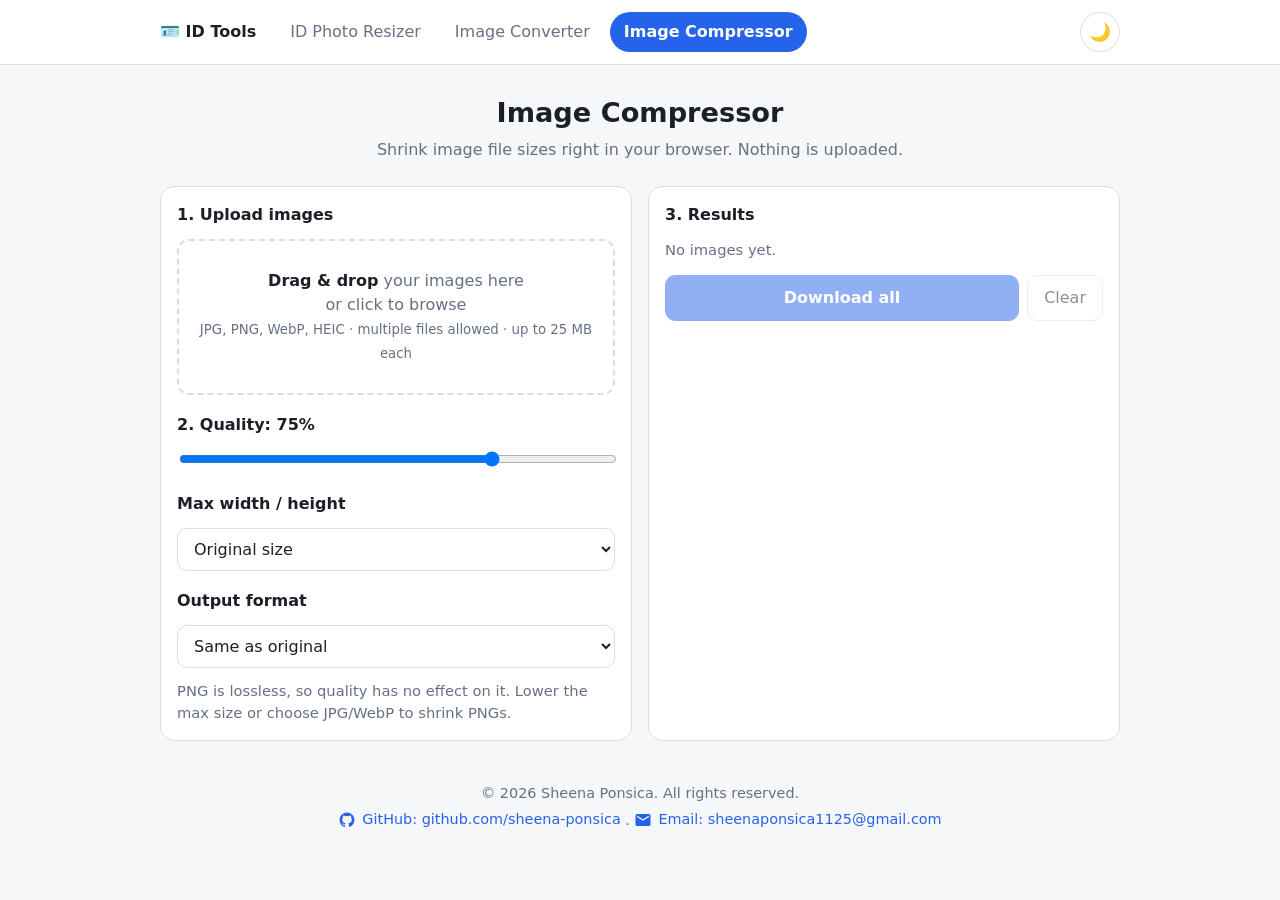
<file: compressor.html>
<!DOCTYPE html>
<html lang="en"><head><meta charset="utf-8"><meta name="viewport" content="width=device-width, initial-scale=1"><title>Image Compressor</title><link rel="stylesheet" href="css/styles.css"><script src="js/theme.js"></script></head>
<body>
<nav class="nav"><a class="brand" href="index.html">🪪 ID Tools</a><div class="links"><a href="index.html">ID Photo Resizer</a><a href="converter.html">Image Converter</a><a href="compressor.html" aria-current="page">Image Compressor</a></div></nav>
<header><h1>Image Compressor</h1><p>Shrink image file sizes right in your browser. Nothing is uploaded.</p></header>
<main>
<section class="card"><h2>1. Upload images</h2><div id="drop" tabindex="0" role="button" aria-label="Upload images"><b>Drag &amp; drop</b> your images here<br>or click to browse<br><small>JPG, PNG, WebP, HEIC · multiple files allowed · up to 25 MB each</small></div>
<input id="file" type="file" accept="image/jpeg,image/png,image/webp,image/heic,image/heif,.heic,.heif" multiple class="hide">
<h2 style="margin-top:18px">2. Quality: <span id="qv">75</span>%</h2><input type="range" id="q" min="10" max="100" value="75" aria-label="Quality">
<h2 style="margin-top:18px">Max width / height</h2><select id="max"><option value="0">Original size</option><option value="3840">3840 px</option><option value="2560">2560 px</option><option value="1920">1920 px</option><option value="1280">1280 px</option><option value="800">800 px</option></select>
<h2 style="margin-top:18px">Output format</h2><select id="out"><option value="same">Same as original</option><option value="jpg">JPG</option><option value="webp">WebP</option></select>
<p class="info">PNG is lossless, so quality has no effect on it. Lower the max size or choose JPG/WebP to shrink PNGs.</p></section>
<section class="card"><h2>3. Results</h2><div id="list"><p class="info">No images yet.</p></div>
<div class="row"><button class="btn p" id="all" disabled>Download all</button><button class="btn" id="clear" disabled>Clear</button></div><div id="msg" role="status"></div></section>
</main>
<footer>
<div>© 2026 Sheena Ponsica. All rights reserved.</div>
<div><a class="footer-link" href="https://github.com/sheena-ponsica" target="_blank" rel="noopener noreferrer" aria-label="GitHub"><svg class="footer-icon" viewBox="0 0 24 24" aria-hidden="true"><path d="M12 2a10 10 0 0 0-3.16 19.49c.5.09.68-.22.68-.48v-1.87c-2.78.6-3.37-1.18-3.37-1.18-.45-1.16-1.11-1.47-1.11-1.47-.91-.62.07-.61.07-.61 1 .07 1.53 1.03 1.53 1.03.9 1.53 2.35 1.09 2.92.83.09-.65.35-1.09.63-1.34-2.22-.25-4.55-1.11-4.55-4.94 0-1.09.39-1.98 1.03-2.68-.1-.25-.45-1.27.1-2.64 0 0 .84-.27 2.75 1.02A9.6 9.6 0 0 1 12 6.82a9.6 9.6 0 0 1 2.5.34c1.91-1.29 2.75-1.02 2.75-1.02.55 1.37.2 2.39.1 2.64.64.7 1.03 1.59 1.03 2.68 0 3.84-2.34 4.68-4.57 4.93.36.31.68.92.68 1.86V21c0 .27.18.58.69.48A10 10 0 0 0 12 2Z"/></svg>GitHub: github.com/sheena-ponsica</a> · <a class="footer-link" href="mailto:sheenaponsica1125@gmail.com" aria-label="Email"><svg class="footer-icon" viewBox="0 0 24 24" aria-hidden="true"><path d="M20 4H4a2 2 0 0 0-2 2v12a2 2 0 0 0 2 2h16a2 2 0 0 0 2-2V6a2 2 0 0 0-2-2Zm0 4-8 5-8-5V6l8 5 8-5v2Z"/></svg>Email: sheenaponsica1125@gmail.com</a></div>
</footer>
<script src="js/common.js"></script><script src="js/compressor.js"></script>
</body></html>
</file>
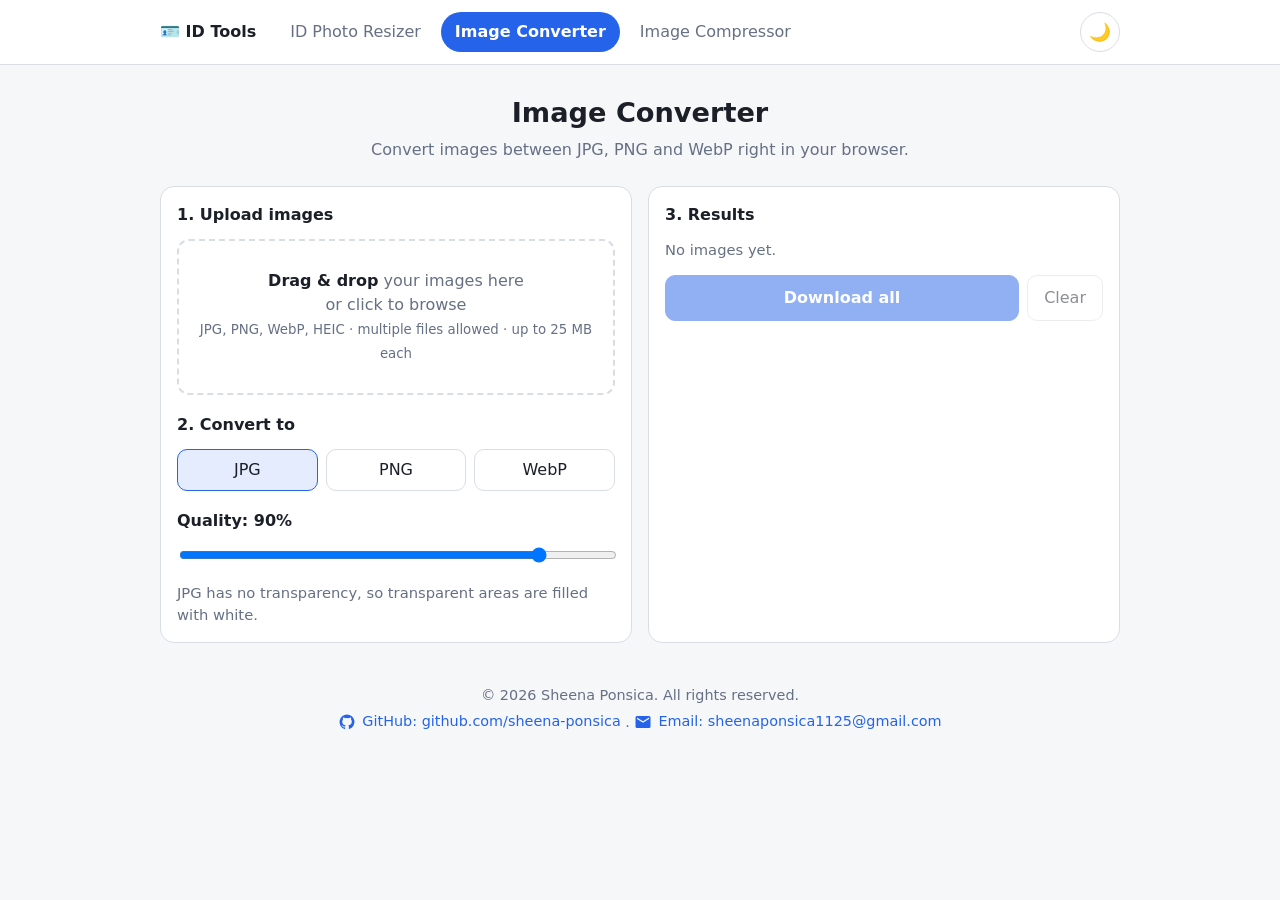
<file: converter.html>
<!DOCTYPE html>
<html lang="en"><head><meta charset="utf-8"><meta name="viewport" content="width=device-width, initial-scale=1"><title>Image Converter</title><link rel="stylesheet" href="css/styles.css"><script src="js/theme.js"></script></head>
<body>
<nav class="nav"><a class="brand" href="index.html">🪪 ID Tools</a><div class="links"><a href="index.html">ID Photo Resizer</a><a href="converter.html" aria-current="page">Image Converter</a><a href="compressor.html">Image Compressor</a></div></nav>
<header><h1>Image Converter</h1><p>Convert images between JPG, PNG and WebP right in your browser.</p></header>
<main>
<section class="card"><h2>1. Upload images</h2><div id="drop" tabindex="0" role="button" aria-label="Upload images"><b>Drag &amp; drop</b> your images here<br>or click to browse<br><small>JPG, PNG, WebP, HEIC · multiple files allowed · up to 25 MB each</small></div>
<input id="file" type="file" accept="image/jpeg,image/png,image/webp,image/heic,image/heif,.heic,.heif" multiple class="hide">
<h2 style="margin-top:18px">2. Convert to</h2><div class="fmt" id="fmt"></div>
<div id="qbox"><h2 style="margin-top:18px">Quality: <span id="qv">90</span>%</h2><input type="range" id="q" min="40" max="100" value="90" aria-label="Quality"></div>
<p class="info" id="note">JPG has no transparency, so transparent areas are filled with white.</p></section>
<section class="card"><h2>3. Results</h2><div id="list"><p class="info">No images yet.</p></div>
<div class="row"><button class="btn p" id="all" disabled>Download all</button><button class="btn" id="clear" disabled>Clear</button></div><div id="msg" role="status"></div></section>
</main>
<footer>
<div>© 2026 Sheena Ponsica. All rights reserved.</div>
<div><a class="footer-link" href="https://github.com/sheena-ponsica" target="_blank" rel="noopener noreferrer" aria-label="GitHub"><svg class="footer-icon" viewBox="0 0 24 24" aria-hidden="true"><path d="M12 2a10 10 0 0 0-3.16 19.49c.5.09.68-.22.68-.48v-1.87c-2.78.6-3.37-1.18-3.37-1.18-.45-1.16-1.11-1.47-1.11-1.47-.91-.62.07-.61.07-.61 1 .07 1.53 1.03 1.53 1.03.9 1.53 2.35 1.09 2.92.83.09-.65.35-1.09.63-1.34-2.22-.25-4.55-1.11-4.55-4.94 0-1.09.39-1.98 1.03-2.68-.1-.25-.45-1.27.1-2.64 0 0 .84-.27 2.75 1.02A9.6 9.6 0 0 1 12 6.82a9.6 9.6 0 0 1 2.5.34c1.91-1.29 2.75-1.02 2.75-1.02.55 1.37.2 2.39.1 2.64.64.7 1.03 1.59 1.03 2.68 0 3.84-2.34 4.68-4.57 4.93.36.31.68.92.68 1.86V21c0 .27.18.58.69.48A10 10 0 0 0 12 2Z"/></svg>GitHub: github.com/sheena-ponsica</a> · <a class="footer-link" href="mailto:sheenaponsica1125@gmail.com" aria-label="Email"><svg class="footer-icon" viewBox="0 0 24 24" aria-hidden="true"><path d="M20 4H4a2 2 0 0 0-2 2v12a2 2 0 0 0 2 2h16a2 2 0 0 0 2-2V6a2 2 0 0 0-2-2Zm0 4-8 5-8-5V6l8 5 8-5v2Z"/></svg>Email: sheenaponsica1125@gmail.com</a></div>
</footer>
<script src="js/common.js"></script><script src="js/converter.js"></script>
</body></html>
</file>
<file: css/styles.css>
:root{--bg:#f6f7f9;--card:#fff;--text:#1b1f27;--muted:#667085;--line:#d9dde4;--accent:#2563eb;--accent-t:#fff;--ok:#15803d;--chk:#e5e7eb;color-scheme:light;box-sizing:border-box;padding-top:env(safe-area-inset-top,0px);padding-bottom:env(safe-area-inset-bottom,0px)}
@media (prefers-color-scheme:dark){:root:not([data-theme="light"]){--bg:#14161a;--card:#1d2026;--text:#eceef2;--muted:#9aa3b2;--line:#363b45;--accent:#5b8cff;--accent-t:#0b1020;--ok:#4ade80;--chk:#2a2e36;color-scheme:dark}}
:root[data-theme="dark"]{--bg:#14161a;--card:#1d2026;--text:#eceef2;--muted:#9aa3b2;--line:#363b45;--accent:#5b8cff;--accent-t:#0b1020;--ok:#4ade80;--chk:#2a2e36;color-scheme:dark}
html{scroll-padding-top:env(safe-area-inset-top,0px)}
*{box-sizing:border-box}
body{margin:0;background:var(--bg);color:var(--text);font:16px/1.5 system-ui,-apple-system,"Segoe UI",Roboto,sans-serif}
header{text-align:center;padding:28px 16px 8px}
h1{margin:0;font-size:1.7rem}
header p{margin:4px 0 0;color:var(--muted)}
main{max-width:1440px;margin:0 auto;padding:16px 10rem;display:grid;gap:16px;grid-template-columns:1fr 1fr}
@media(max-width:1100px){main{padding:16px}}
footer{text-align:center;color:var(--muted);padding:24px 16px 32px;font-size:.9rem;line-height:1.8}footer a{color:var(--accent);text-decoration:none}footer a:hover{text-decoration:underline}
.footer-link{display:inline-flex;align-items:center;gap:6px}
.footer-icon{width:18px;height:18px;flex:none;fill:currentColor}
@media(max-width:760px){main{grid-template-columns:1fr}}
.card{background:var(--card);border:1px solid var(--line);border-radius:14px;padding:16px}
h2{margin:0 0 12px;font-size:1rem}
#drop{border:2px dashed var(--line);border-radius:12px;padding:28px 12px;text-align:center;cursor:pointer;color:var(--muted)}
#drop.over,#drop:focus-visible{border-color:var(--accent);outline:none;background:color-mix(in srgb,var(--accent) 8%,transparent)}
#drop b{color:var(--text)}
#thumb{max-width:100%;max-height:220px;display:block;margin:12px auto 0;border-radius:6px}
.sizes{display:grid;grid-template-columns:repeat(auto-fill,minmax(130px,1fr));gap:8px}
.sizes button,.fmt button{font:inherit;color:var(--text);background:transparent;border:1px solid var(--line);border-radius:10px;padding:8px;cursor:pointer;text-align:left}
.sizes button small{display:block;color:var(--muted)}
.sizes button[aria-pressed=true],.fmt button[aria-pressed=true]{border-color:var(--accent);background:color-mix(in srgb,var(--accent) 12%,transparent)}
.fmt{display:flex;gap:8px;margin-top:8px}.fmt button{flex:1;text-align:center}
.stage{display:flex;justify-content:center;padding:12px;border-radius:10px;background:repeating-conic-gradient(var(--chk) 0 25%,transparent 0 50%) 0 0/16px 16px}
#prev{max-width:100%;max-height:360px;height:auto;width:auto;box-shadow:0 2px 12px rgba(0,0,0,.25);background:#fff;cursor:grab;touch-action:none;user-select:none}
.zl{display:flex;gap:10px;align-items:center;margin-top:8px}.zl input{flex:1}
.crow{display:grid;grid-template-columns:1fr 1fr 1fr;gap:8px}.crow label{font-size:.85rem;color:var(--muted)}
.swatches{display:flex;gap:8px;flex-wrap:wrap;align-items:center}.sw{width:34px;height:34px;border-radius:50%;border:2px solid var(--line);cursor:pointer;padding:0}.sw[aria-pressed=true]{outline:3px solid var(--accent);outline-offset:2px}
input[type=color]{width:44px;height:34px;padding:0;border:1px solid var(--line);border-radius:8px;background:transparent;cursor:pointer}
input[type=text]{font:inherit;width:100%;padding:10px 12px;border:1px solid var(--line);border-radius:10px;background:var(--card);color:var(--text);margin-top:8px}
.stage{align-items:flex-start}.stage canvas{align-self:flex-start;height:auto;flex:0 1 auto}
.info{margin:12px 0 0;font-size:.92rem;color:var(--muted)}.info b{color:var(--text)}
.keep{color:var(--ok);font-weight:600}
.row{display:flex;gap:8px;margin-top:14px;flex-wrap:wrap}
.btn{font:inherit;border-radius:10px;padding:10px 16px;border:1px solid var(--line);background:transparent;color:var(--text);cursor:pointer}
.btn.p{background:var(--accent);border-color:var(--accent);color:var(--accent-t);font-weight:600;flex:1}
.btn:disabled{opacity:.5;cursor:not-allowed}
#msg{min-height:1.4em;margin-top:10px;font-size:.92rem}.err{color:#dc2626}.good{color:var(--ok)}
.wide{grid-column:1/-1}.sheetgrid{display:grid;grid-template-columns:1.4fr 1fr;gap:20px}@media(max-width:760px){.sheetgrid{grid-template-columns:1fr}}
#sheet{max-width:100%;max-height:640px;width:auto;height:auto;background:#fff;box-shadow:0 2px 12px rgba(0,0,0,.25)}
.chips{display:flex;gap:8px;flex-wrap:wrap}.chips button{font:inherit;color:var(--text);background:transparent;border:1px solid var(--line);border-radius:999px;padding:6px 14px;cursor:pointer}.chips button[aria-pressed=true]{border-color:var(--accent);background:var(--accent);color:var(--accent-t)}
select,input[type=number]{font:inherit;width:100%;padding:10px 12px;border:1px solid var(--line);border-radius:10px;background:var(--card);color:var(--text)}
.hide{display:none}

/* ---- Navbar & shared tool styles ---- */
.nav{display:flex;align-items:center;gap:20px;padding:12px 10rem;background:var(--card);border-bottom:1px solid var(--line);position:sticky;top:0;z-index:5;overflow-x:auto}
.nav .brand{font-weight:700;color:var(--text);text-decoration:none;white-space:nowrap}
.nav-actions{margin-left:auto;display:flex;align-items:center}
.theme-toggle{width:40px;height:40px;display:grid;place-items:center;border:1px solid var(--line);border-radius:50%;background:transparent;color:var(--text);cursor:pointer;font-size:1.1rem}
.theme-toggle:hover{border-color:var(--accent)}
.nav .links{display:flex;gap:6px}
.nav .links a{padding:8px 14px;border-radius:999px;color:var(--muted);text-decoration:none;white-space:nowrap}
.nav .links a:hover{color:var(--text)}
.nav .links a[aria-current=page]{background:var(--accent);color:var(--accent-t);font-weight:600}
@media(max-width:1100px){.nav{padding:12px 16px}}
.file{display:flex;gap:12px;align-items:center;border:1px solid var(--line);border-radius:10px;padding:8px;margin-bottom:8px}
.file img{width:56px;height:56px;object-fit:cover;border-radius:6px;flex:none}
.file .meta{flex:1;min-width:0;font-size:.9rem}
.file .meta b{display:block;overflow:hidden;text-overflow:ellipsis;white-space:nowrap}
.file .meta span{color:var(--muted)}
.file .btn{padding:6px 12px;font-size:.9rem}
input[type=range]{width:100%}
</file>
